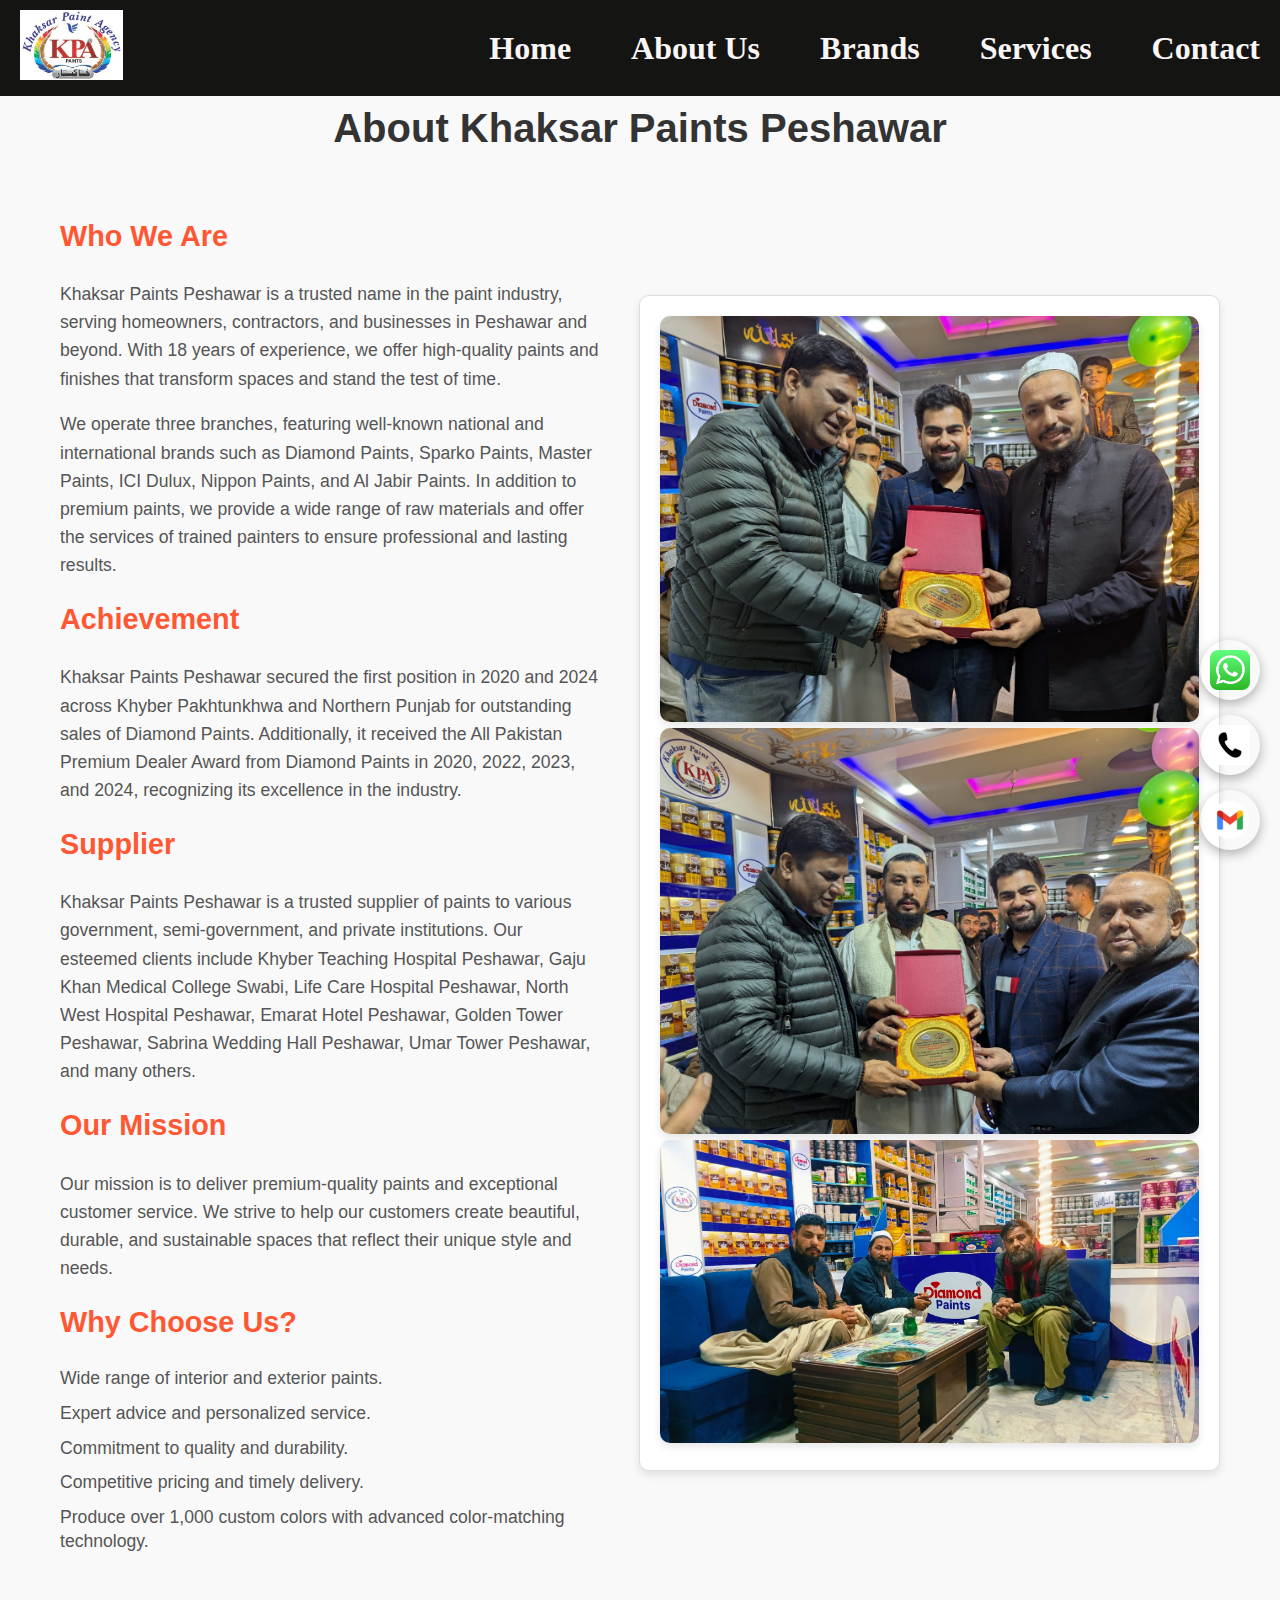
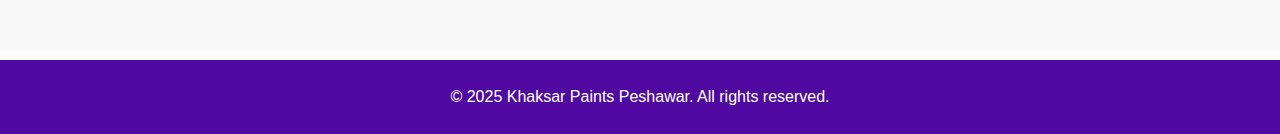
<file: about.html>
<!DOCTYPE html>
<html lang="en">
<head>
  <meta charset="UTF-8">
  <meta name="viewport" content="width=device-width, initial-scale=1.0">
  <title>About Us - Khaksar Paints Peshawar</title>
 <link rel="stylesheet" href="style/styles.css">
</head>
<body>
  <!-- Navigation Menu -->
  <nav>
    <div class="logo">
     <img src="images/logo.jpeg" alt="Khaksar-Paints-website">
    </div>
    <ul>
      <li><a href="index.html">Home</a></li>
      <li><a href="about.html">About Us</a></li>
      <li><a href="products.html">Brands</a></li>
      <li><a href="services.html">Services</a></li>
      <li class="dropdown">
        <span>Contact</span> <!-- Non-clickable Contact link -->
        <ul class="dropdown-menu">
          <li><a href="branch1.html">Branch 1</a></li>
          <li><a href="branch2.html">Branch 2</a></li>
          <li><a href="branch3.html">Branch 3</a></li>
        </ul>
      </li>
    </ul>
  </nav>

  <!-- About Us Section -->
<section class="about-us">
  <h1>About Khaksar Paints Peshawar</h1>
  
  <div class="about-content">
    
    <div class="about-text">
      <h2>Who We Are</h2>
      <p>
        Khaksar Paints Peshawar is a trusted name in the paint industry, serving homeowners, contractors, and businesses in Peshawar and beyond. With 18 years of experience, we offer high-quality paints and finishes that transform spaces and stand the test of time.
      </p>
      <p>
        We operate three branches, featuring well-known national and international brands such as Diamond Paints, Sparko Paints, Master Paints, ICI Dulux, Nippon Paints, and Al Jabir Paints. In addition to premium paints, we provide a wide range of raw materials and offer the services of trained painters to ensure professional and lasting results.
      </p>
      
      <h2>Achievement</h2>
      <p>
        Khaksar Paints Peshawar secured the first position in 2020 and 2024 across Khyber Pakhtunkhwa and Northern Punjab for outstanding sales of Diamond Paints. Additionally, it received the All Pakistan Premium Dealer Award from Diamond Paints in 2020, 2022, 2023, and 2024, recognizing its excellence in the industry.
      </p>
      
      <h2>Supplier</h2>
      <p>
        Khaksar Paints Peshawar is a trusted supplier of paints to various government, semi-government, and private institutions. Our esteemed clients include Khyber Teaching Hospital Peshawar, Gaju Khan Medical College Swabi, Life Care Hospital Peshawar, North West Hospital Peshawar, Emarat Hotel Peshawar, Golden Tower Peshawar, Sabrina Wedding Hall Peshawar, Umar Tower Peshawar, and many others.
      </p>
      
      <h2>Our Mission</h2>
      <p>
        Our mission is to deliver premium-quality paints and exceptional customer service. We strive to help our customers create beautiful, durable, and sustainable spaces that reflect their unique style and needs.
      </p>
      
      <h2>Why Choose Us?</h2>
      <ul>
        <li>Wide range of interior and exterior paints.</li>
        <li>Expert advice and personalized service.</li>
        <li>Commitment to quality and durability.</li>
        <li>Competitive pricing and timely delivery.</li>
        <li>Produce over 1,000 custom colors with advanced color-matching technology.</li>
      </ul>
    </div>

    <div class="about-image">
      <img src="images/about1.jpeg" alt="About Khaksar Paints">
      <img src="images/about2.jpeg" alt="About Khaksar Paints">
      <img src="images/about3.jpeg" alt="About Khaksar Paints">
    </div>
    
  </div>
</section>

<!-- Footer -->
<footer>
  <p>&copy; 2025 Khaksar Paints Peshawar. All rights reserved.</p>
</footer>

 
<!-- Floating Contact Buttons -->
<div class="contact-float">
  <!-- WhatsApp -->
  <a href="#" id="whatsapp-button" class="contact-button whatsapp">
    <img src="images/whats.jpeg" alt="WhatsApp">
  </a>
  
  <!-- Phone -->
  <a href="tel:+923129112913" class="contact-button phone">
    <img src="images/phone.jpeg" alt="Phone">
  </a>
  
  <!-- Email -->
  <a href="mailto:khaksarpaints@gmail.com" class="contact-button email">
    <img src="images/gmail.jpeg" alt="Email">
  </a>
</div>
</file>
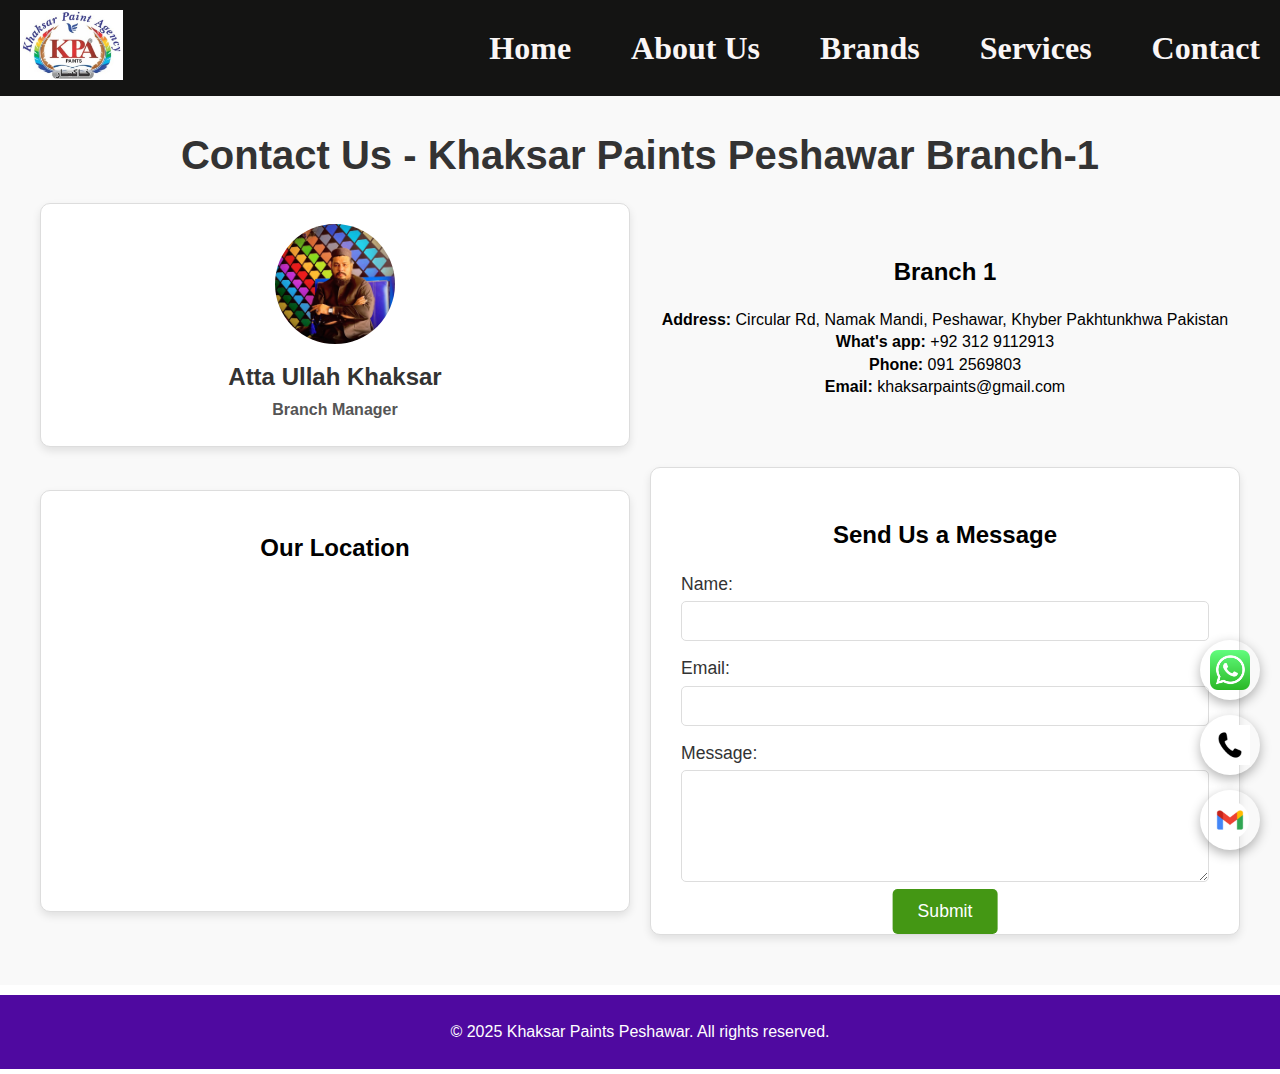
<file: branch1.html>
<!DOCTYPE html>
<html lang="en">
<head>
  <meta charset="UTF-8">
  <meta name="viewport" content="width=device-width, initial-scale=1.0">
  <title>Branch 1 - Khaksar Paints Peshawar</title>
  <link rel="stylesheet" href="style/styles.css">
</head>
<body>
  <!-- Navigation Menu -->
  <nav>
    <div class="logo">
      <img src="images/logo.jpeg" alt="Khaksar Paints">
    </div>
    <ul>
      <li><a href="index.html">Home</a></li>
      <li><a href="about.html">About Us</a></li>
      <li><a href="products.html">Brands</a></li>
      <li><a href="services.html">Services</a></li>
      <li class="dropdown">
        <span>Contact</span> <!-- Non-clickable Contact link -->
        <ul class="dropdown-menu">
          <li><a href="branch1.html">Branch 1</a></li>
          <li><a href="branch2.html">Branch 2</a></li>
          <li><a href="branch3.html">Branch 3</a></li>
        </ul>
      </li>
    </ul>
  </nav>

  <!-- Contact Section -->
  <section class="contact">
    <h1>Contact Us - Khaksar Paints Peshawar Branch-1</h1>
    <div class="contact-content">
      <!-- Contact Person -->
      <div class="contact-person">
        <div class="person-image">
          <img src="images/khaksarb1.jpeg" alt="Contact Person">
        </div>
        <div class="person-details">
          <h2>Atta Ullah Khaksar</h2>
          <p><strong>Branch Manager</strong></p>
          
        </div>
      </div>

      <!-- Branch Information -->
      <div class="branch-info">
        <h2>Branch 1</h2>
        <p>
          <strong>Address:</strong> Circular Rd, Namak Mandi, Peshawar, Khyber Pakhtunkhwa Pakistan<br>
          <strong>What's app:</strong> +92 312 9112913<br>
          <strong>Phone:</strong> 091 2569803<br>
          <strong>Email:</strong> khaksarpaints@gmail.com
        </p>
      </div>

      <!-- Google Map Embed -->
<div class="map">
  <h2>Our Location</h2>
  <iframe
    src="https://www.google.com/maps/embed?pb=!1m18!1m12!1m3!1d3307.576048714015!2d71.56686927448172!3d34.00342172030864!2m3!1f0!2f0!3f0!3m2!1i1024!2i768!4f13.1!3m3!1m2!1s0x38d9176abb2db335%3A0x3d59efdf5426c136!2sKhaksar%20Paints%20Peshawar%20Branch-1!5e0!3m2!1sen!2sus!4v1738606710668!5m2!1sen!2sus"
    width="100%"
    height="300"
    style="border:0;"
    allowfullscreen=""
    loading="lazy"
    referrerpolicy="no-referrer-when-downgrade">
  </iframe>
</div>


      <!-- Contact Form -->
      <div class="contact-form">
        <h2>Send Us a Message</h2>
        <form action="#" method="POST">
          <div class="form-group">
            <label for="name">Name:</label>
            <input type="text" id="name" name="name" required>
          </div>
          <div class="form-group">
            <label for="email">Email:</label>
            <input type="email" id="email" name="email" required>
          </div>
          <div class="form-group">
            <label for="message">Message:</label>
            <textarea id="message" name="message" rows="5" required></textarea>
          </div>
          <button type="submit" class="cta-button">Submit</button>
        </form>
      </div>
    </div>
  </section>

  <!-- Footer -->
  <footer>
    <p>&copy; 2025 Khaksar Paints Peshawar. All rights reserved.</p>
  </footer>

   <!-- Floating Contact Buttons -->
<div class="contact-float">
  <!-- WhatsApp -->
  <a href="#" id="whatsapp-button" class="contact-button whatsapp">
    <img src="images/whats.jpeg" alt="WhatsApp">
  </a>
  
  <!-- Phone -->
  <a href="tel:+923129112913" class="contact-button phone">
    <img src="images/phone.jpeg" alt="Phone">
  </a>
  
  <!-- Email -->
  <a href="mailto:khaksarpaints@gmail.com" class="contact-button email">
    <img src="images/gmail.jpeg" alt="Email">
  </a>
</div>
</file>
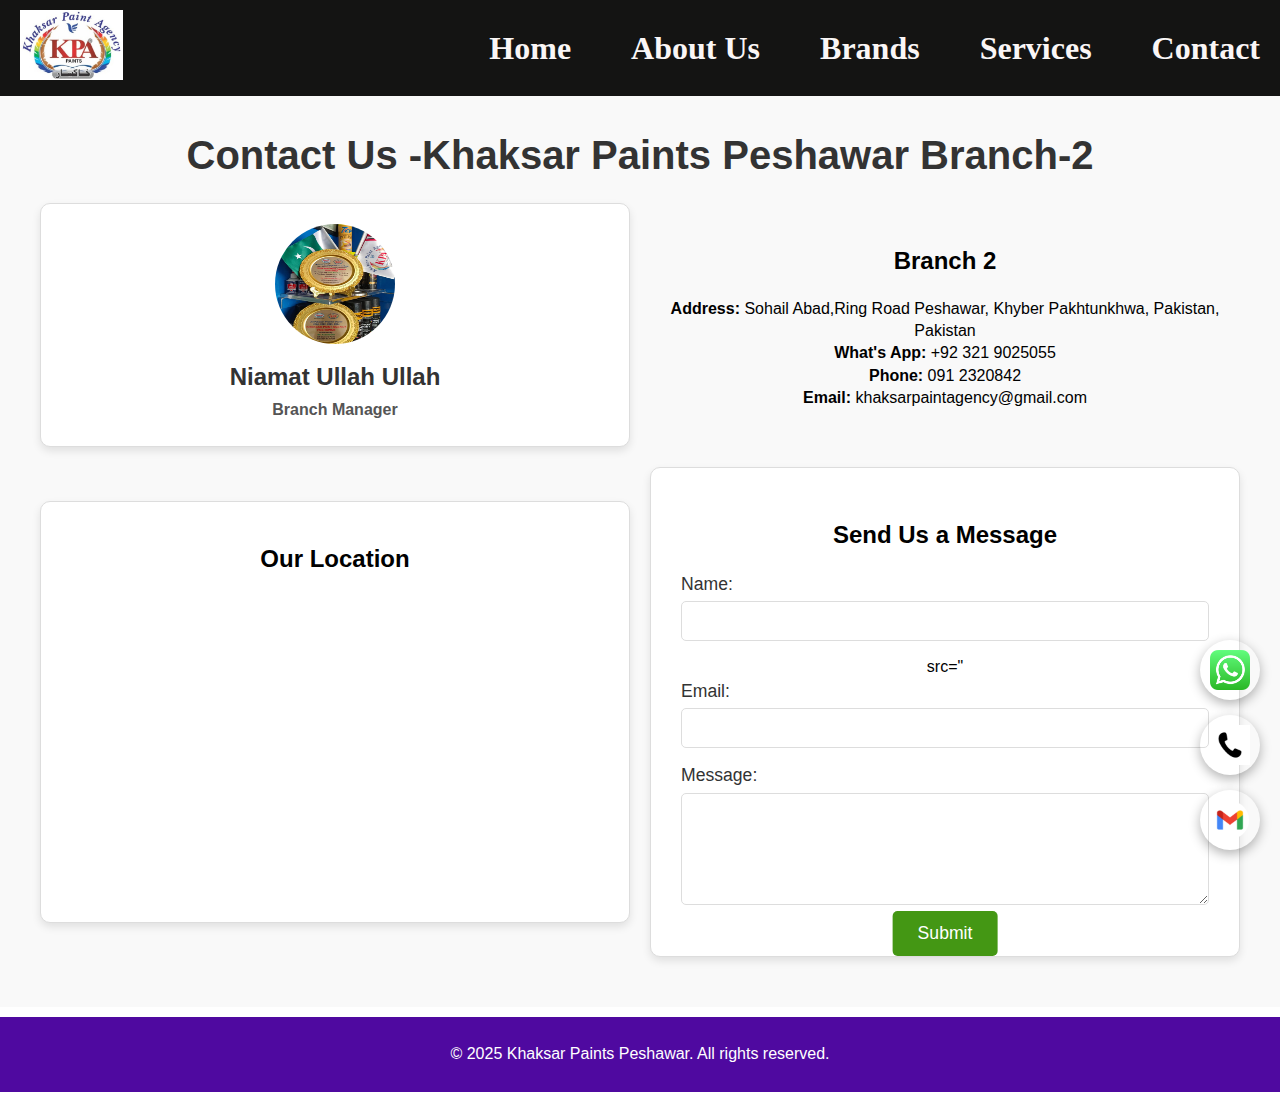
<file: branch2.html>
<!DOCTYPE html>
<html lang="en">
<head>
  <meta charset="UTF-8">
  <meta name="viewport" content="width=device-width, initial-scale=1.0">
  <title>Branch 1 - Khaksar Paints Peshawar</title>
  <link rel="stylesheet" href="style/styles.css">
</head>
<body>
  <!-- Navigation Menu -->
  <nav>
    <div class="logo">
      <img src="images/logo.jpeg" alt="Khaksar Paints">
    </div>
    <ul>
      <li><a href="index.html">Home</a></li>
      <li><a href="about.html">About Us</a></li>
      <li><a href="products.html">Brands</a></li>
      <li><a href="services.html">Services</a></li>
      <li class="dropdown">
        <span>Contact</span> <!-- Non-clickable Contact link -->
        <ul class="dropdown-menu">
          <li><a href="branch1.html">Branch 1</a></li>
          <li><a href="branch2.html">Branch 2</a></li>
          <li><a href="branch3.html">Branch 3</a></li>
        </ul>
      </li>
    </ul>
  </nav>

  <!-- Contact Section -->
  <section class="contact">
    <h1>Contact Us -Khaksar Paints Peshawar Branch-2</h1>
    <div class="contact-content">
      <!-- Contact Person -->
      <div class="contact-person">
        <div class="person-image">
          <img src="images/niamatb-3.jpeg" alt="Contact Person">
        </div>
        <div class="person-details">
          <h2>Niamat Ullah Ullah</h2>
          <p><strong>Branch Manager</strong></p>
          
        </div>
      </div>

      <!-- Branch Information -->
      <div class="branch-info">
        <h2>Branch 2</h2>
        <p>
          <strong>Address:</strong>  Sohail Abad,Ring Road Peshawar, Khyber Pakhtunkhwa, Pakistan, Pakistan<br>
          <strong>What's App:</strong> +92 321 9025055<br>
          <strong>Phone:</strong> 091 2320842<br>
          <strong>Email:</strong> khaksarpaintagency@gmail.com
        </p>
      </div>

      <!-- Google Map Embed -->
<div class="map">
  <h2>Our Location</h2>
  <iframe 
    src="https://www.google.com/maps/embed?pb=!1m18!1m12!1m3!1d3308.215779056157!2d71.58031837448085!3d33.98699092117501!2m3!1f0!2f0!3f0!3m2!1i1024!2i768!4f13.1!3m3!1m2!1s0x38d93d0006b7c2b3%3A0x94b1fc1956da76d8!2sKhaksar%20Paints%20Peshawar%20Branch-2!5e0!3m2!1sen!2sus!4v1738607171841!5m2!1sen!2sus"
    width="100%" 
    height="300" 
    style="border:0;" 
    allowfullscreen="" 
    loading="lazy" 
    referrerpolicy="no-referrer-when-downgrade">
  </iframe>
</div>


      <!-- Contact Form -->
      <div class="contact-form">
        <h2>Send Us a Message</h2>
        <form action="#" method="POST">
          <div class="form-group">
            <label for="name">Name:</label>
            <input type="text" id="name" name="name" required>
          </div>
          src="
          <div class="form-group">
            <label for="email">Email:</label>
            <input type="email" id="email" name="email" required>
          </div>
          <div class="form-group">
            <label for="message">Message:</label>
            <textarea id="message" name="message" rows="5" required></textarea>
          </div>
          <button type="submit" class="cta-button">Submit</button>
        </form>
      </div>
    </div>
  </section>

  <!-- Footer -->
  <footer>
    <p>&copy; 2025 Khaksar Paints Peshawar. All rights reserved.</p>
  </footer>

   <!-- Floating Contact Buttons -->
<div class="contact-float">
  <!-- WhatsApp -->
  <a href="#" id="whatsapp-button" class="contact-button whatsapp">
    <img src="images/whats.jpeg" alt="WhatsApp">
  </a>
  
  <!-- Phone -->
  <a href="tel:+923129112913" class="contact-button phone">
    <img src="images/phone.jpeg" alt="Phone">
  </a>
  
  <!-- Email -->
  <a href="mailto:khaksarpaints@gmail.com" class="contact-button email">
    <img src="images/gmail.jpeg" alt="Email">
  </a>
</div>
</file>
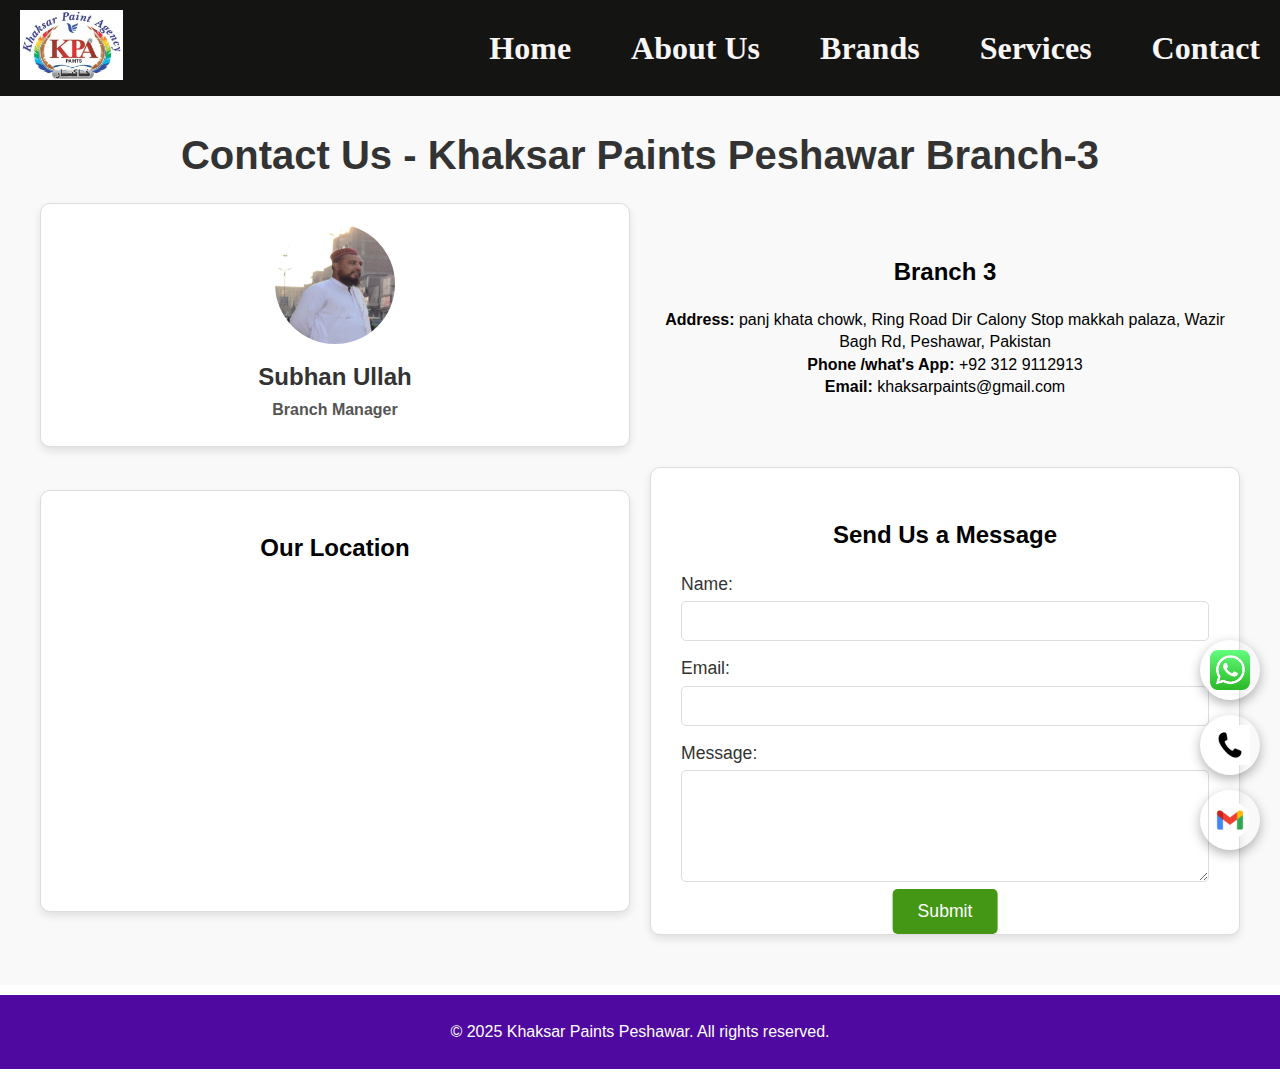
<file: branch3.html>
<!DOCTYPE html>
<html lang="en">
<head>
  <meta charset="UTF-8">
  <meta name="viewport" content="width=device-width, initial-scale=1.0">
  <title>Branch 1 - Khaksar Paints Peshawar</title>
  <link rel="stylesheet" href="style/styles.css">
</head>
<body>
  <!-- Navigation Menu -->
  <nav>
    <div class="logo">
      <img src="images/logo.jpeg" alt="Khaksar Paints">
    </div>
    <ul>
      <li><a href="index.html">Home</a></li>
      <li><a href="about.html">About Us</a></li>
      <li><a href="products.html">Brands</a></li>
      <li><a href="services.html">Services</a></li>
      <li class="dropdown">
        <span>Contact</span> <!-- Non-clickable Contact link -->
        <ul class="dropdown-menu">
          <li><a href="branch1.html">Branch 1</a></li>
          <li><a href="branch2.html">Branch 2</a></li>
          <li><a href="branch3.html">Branch 3</a></li>
        </ul>
      </li>
    </ul>
  </nav>

  <!-- Contact Section -->
  <section class="contact">
    <h1>Contact Us - Khaksar Paints Peshawar Branch-3</h1>
    <div class="contact-content">
      <!-- Contact Person -->
      <div class="contact-person">
        <div class="person-image">
          <img src="images/subhanb-3.jpeg" alt="Contact Person">
        </div>
        <div class="person-details">
          <h2>Subhan Ullah</h2>
          <p><strong>Branch Manager</strong></p>
          
        </div>
      </div>

      <!-- Branch Information -->
      <div class="branch-info">
        <h2>Branch 3</h2>
        <p>
          <strong>Address:</strong> panj khata chowk, Ring Road Dir Calony Stop makkah palaza, Wazir Bagh Rd, Peshawar, Pakistan<br>
          <strong>Phone /what's App:</strong> +92 312 9112913<br>
          <strong>Email:</strong> khaksarpaints@gmail.com
        </p>
      </div>

     <!-- Google Map Embed -->
<div class="map">
  <h2>Our Location</h2>
  <iframe
    src="https://www.google.com/maps/embed?pb=!1m18!1m12!1m3!1d3307.8838819383286!2d71.57539517448123!3d33.99551622072557!2m3!1f0!2f0!3f0!3m2!1i1024!2i768!4f13.1!3m3!1m2!1s0x38d93d72f56c67ad%3A0xb0f8e6013d88bbe!2sKhaksar%20Paints%20Peshawar%20Branch-3!5e0!3m2!1sen!2sus!4v1738607549074!5m2!1sen!2sus"
    width="100%"
    height="300"
    style="border:0;"
    allowfullscreen=""
    loading="lazy"
    referrerpolicy="no-referrer-when-downgrade">
  </iframe>
</div>

      <!-- Contact Form -->
      <div class="contact-form">
        <h2>Send Us a Message</h2>
        <form action="#" method="POST">
          <div class="form-group">
            <label for="name">Name:</label>
            <input type="text" id="name" name="name" required>
          </div>
          <div class="form-group">
            <label for="email">Email:</label>
            <input type="email" id="email" name="email" required>
          </div>
          <div class="form-group">
            <label for="message">Message:</label>
            <textarea id="message" name="message" rows="5" required></textarea>
          </div>
          <button type="submit" class="cta-button">Submit</button>
        </form>
      </div>
    </div>
  </section>

  <!-- Footer -->
  <footer>
    <p>&copy; 2025 Khaksar Paints Peshawar. All rights reserved.</p>
  </footer>

   <!-- Floating Contact Buttons -->
<div class="contact-float">
  <!-- WhatsApp -->
  <a href="#" id="whatsapp-button" class="contact-button whatsapp">
    <img src="images/whats.jpeg" alt="WhatsApp">
  </a>
  
  <!-- Phone -->
  <a href="tel:+923129112913" class="contact-button phone">
    <img src="images/phone.jpeg" alt="Phone">
  </a>
  
  <!-- Email -->
  <a href="mailto:khaksarpaints@gmail.com" class="contact-button email">
    <img src="images/gmail.jpeg" alt="Email">
  </a>
</div>
</file>
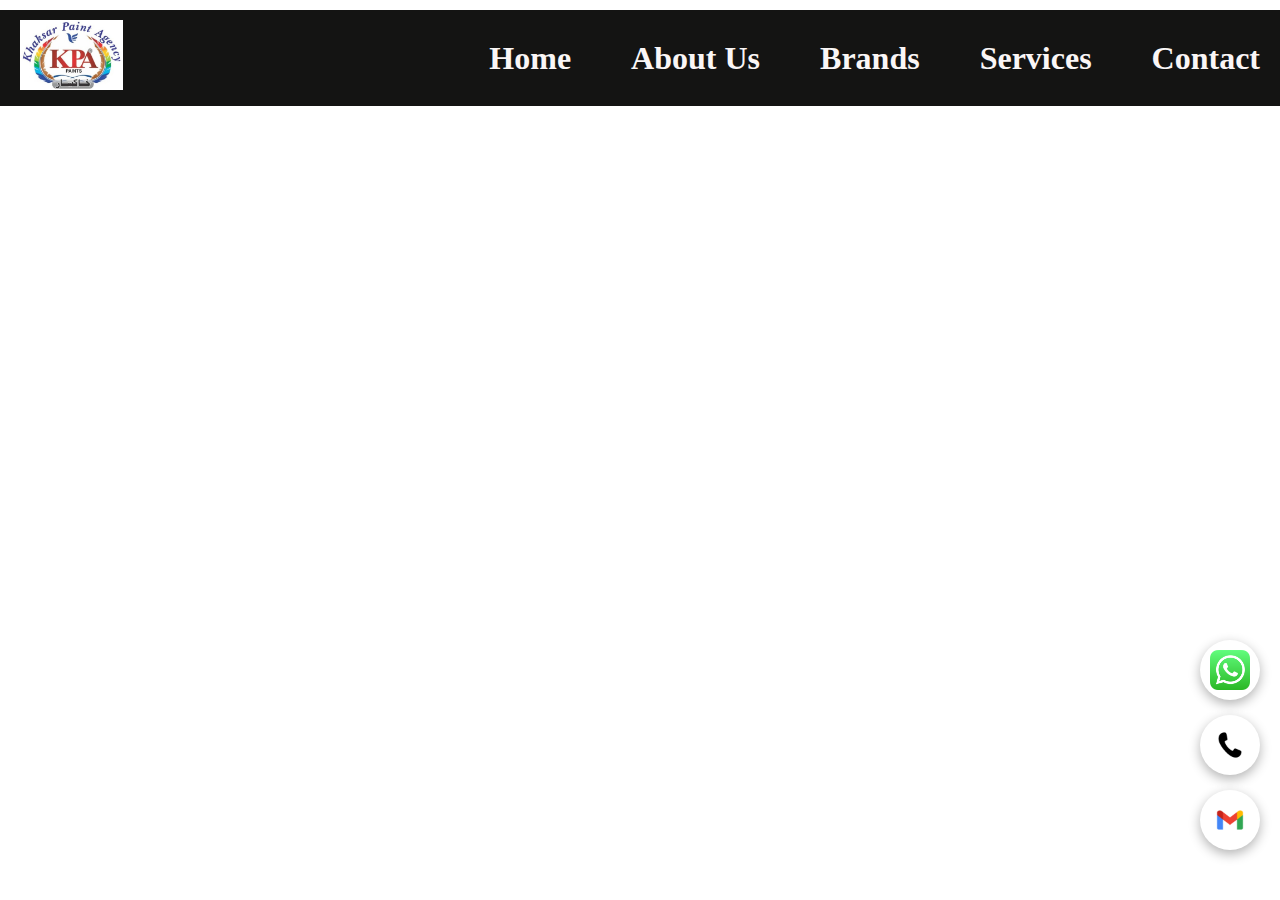
<file: contact.html>
<!DOCTYPE html>
<html lang="en">
<head>
  <meta charset="UTF-8">
  <meta name="viewport" content="width=device-width, initial-scale=1.0">
  <title>Contact Us - Khaksar Paints Peshawar</title>
  <link rel="stylesheet" href="style/styles.css">
</head>
<body>
  <!-- Navigation Menu -->
  <nav>
    <div class="logo">
      <img src="images/logo.jpeg" alt="Khaksar Paints">
    </div>
    <ul>
      <li><a href="index.html">Home</a></li>
      <li><a href="about.html">About Us</a></li>
      <li><a href="products.html">Brands</a></li>
      <li><a href="services.html">Services</a></li>
      <li class="dropdown">
        <span>Contact</span> <!-- Non-clickable Contact link -->
        <ul class="dropdown-menu">
          <li><a href="branch1.html">Branch 1</a></li>
          <li><a href="branch2.html">Branch 2</a></li>
          <li><a href="branch3.html">Branch 3</a></li>
        </ul>
      </li>
    </ul>
  </nav>

  

  <!-- Footer -->
  <footer>
    <p>&copy; 2025 Khaksar Paints Peshawar. All rights reserved.</p>
  </footer>

   <!-- Floating Contact Buttons -->
<div class="contact-float">
  <!-- WhatsApp -->
  <a href="#" id="whatsapp-button" class="contact-button whatsapp">
    <img src="images/whats.jpeg" alt="WhatsApp">
  </a>
  
  <!-- Phone -->
  <a href="tel:+923129112913" class="contact-button phone">
    <img src="images/phone.jpeg" alt="Phone">
  </a>
  
  <!-- Email -->
  <a href="mailto:khaksarpaints@gmail.com" class="contact-button email">
    <img src="images/gmail.jpeg" alt="Email">
  </a>
</div>
</file>
<file: style/styles.css>
/* General Styles */
* {
  box-sizing: border-box;
}

body {
  font-family: Arial, sans-serif;
  margin: 0;
  padding: 0;
  line-height: 1.4;     /* better for mobile readability */
  overflow-x: hidden;  /* prevents horizontal cut on mobile */
}






/* Navigation Menu */
nav {
  z-index: 1000;
  display: flex;
  justify-content: space-between;
  align-items: center;
  background: rgb(20, 20, 19);
  padding: 10px 20px;
  position: fixed;
  left: 0;
  right: 0;
  
  
}

nav .logo img {
  height: 70px;
}

nav ul {
  list-style: none;
  
  display: flex;
  margin: 0;
  padding: 0;
}

nav ul li {
  margin-left: 60px;
}

nav ul li a {
  font-family: time new roman;
  color: #faf6f6;
  text-decoration: none;
  font-weight: bold;
  font-size: 2rem;
}

nav ul li a:hover{
  color: #d31818;

}
nav ul li span {
  font-family: time new roman;
  color: #faf6f6;
  text-decoration: none;
  font-weight: bold;
  font-size: 2rem;

}
nav ul li span:hover{
  color: #d31818;

}
/* Mobile Navigation Fix */
@media (max-width: 768px) {

  nav {
    flex-direction: column;
    padding: 10px;
  }

  nav .logo img {
    height: 50px;
  }

  nav ul {
    flex-direction: column;
    width: 100%;
    text-align: center;
    margin-top: 10px;
  }

  nav ul li {
    margin: 10px 0;   /* remove left spacing */
  }

  nav ul li a,
  nav ul li span {
    font-size: 1.2rem;  /* mobile-friendly size */
    display: block;
  }
}









/* Hero Section */
.hero {
  background: url('../images/bg1.jpeg') no-repeat center center / cover;
  height: 700px;
  display: flex;
  flex-direction: column;
  justify-content: flex-end;
  align-items: flex-start;
  padding: 20px;
}


.hero h1 {
  font-size: 3rem;
  margin: 0;
  line-height: 1; /* Ensure no extra spacing */
  color: #ffffff;
}

.hero h2 {
  font-size: 2rem;
  margin: 10px 0 0; /* Add margin between h1 and h2 */
  line-height: 1; /* Ensure no extra spacing */
  color:yellow;
}

.hero p {
  font-size: 1.5rem;
  color:yellow;
  margin: 10px 0 0; /* Add margin between h2 and p */
  line-height: 1; /* Ensure no extra spacing */
}

.cta-button {
  background: #ff5733;
  color: #fff;
  padding: 10px 20px;
  text-decoration: none;
  border-radius: 5px;
  font-size: 1.2rem;
  position: absolute; /* Position the button below the center */
  left: 50%; /* Center horizontally */
  transform: translateX(-50%); /* Adjust for exact centering */
  bottom: 20px; /* Position at the bottom with some spacing */
}
.modal {
  display: none; /* Hidden by default */
  position: fixed;
  left: 50%;
  top: 50%;
  transform: translate(-50%, -50%);
  width: 400px;
  background: white;
  padding: 20px;
  box-shadow: 2px 2px 10px rgba(0, 0, 0, 0.3);
  border-radius: 8px;
  text-align: center;
  z-index: 1000;
}

.modal-content {
  position: relative;
}

.close {
  position: absolute;
  top: 5px;
  right: 10px;
  font-size: 24px;
  cursor: pointer;
}
/* Hero Section – Mobile Fix */
@media (max-width: 768px) {

  .hero {
    height: auto;                 /* flexible height */
    min-height: 80vh;             /* still looks full */
    justify-content: center;
    align-items: center;
    text-align: center;
    padding: 20px;
  }

  .hero h1 {
    font-size: 2rem;
  }

  .hero h2 {
    font-size: 1.4rem;
  }

  .hero p {
    font-size: 1rem;
    line-height: 1.4;
  }

  .cta-button {
    position: relative;           /* remove absolute */
    left: auto;
    bottom: auto;
    transform: none;
    margin-top: 20px;
    font-size: 1rem;
  }
}












/* Footer */
footer {
  background: #4f09a0;
  color: #fff;
  text-align: center;
  padding: 10px 0;
  margin-top: 10px;
}
@media (max-width: 768px) {
  footer {
    padding: 15px 10px;
    font-size: 0.9rem;
  }
}







/* About Us Section */
.about-us {
  padding: 100px 20px 60px 20px; /* top, right, bottom, left */
  background: #f9f9f9;
  text-align: center;
}

.about-us h1 {
  font-size: 2.5rem;
  margin: 0 0 20px 0; /* remove margin-top */
  color: #333;
}



.about-content {
  display: flex;
  justify-content: space-between;
  align-items: center;
  max-width: 1200px;
  margin: 0 auto;
  padding: 20px;
}

.about-text {
  flex: 1;
  text-align: left;
  padding-right: 40px;
}

.about-text h2 {
  font-size: 1.8rem;
  margin-top: 20px;
  color: #ff5733;
}

.about-text p {
  font-size: 1.1rem;
  line-height: 1.6;
  color: #555;
}

.about-text ul {
  list-style: none;
  padding: 0;
}

.about-text ul li {
  font-size: 1.1rem;
  margin: 10px 0;
  color: #555;
}

.about-image {
  flex: 1;
  flex: 1;
  text-align: left;
  padding: 20px;
  background: #fff;
  border: 1px solid #ddd;
  border-radius: 10px;
  box-shadow: 0 4px 8px rgba(0, 0, 0, 0.1);
}

.about-image img {
  max-width: 100%;
  border-radius: 10px;
  box-shadow: 0 4px 8px rgba(0, 0, 0, 0.1);
}

/* Responsive Design */
@media (max-width: 768px) {
  .about-content {
    flex-direction: column;
  }

  .about-text {
    padding-right: 0;
    text-align: center;
  }

  .about-image {
    margin-top: 20px;
  }
}
/* About Us – Mobile Refinements */
@media (max-width: 768px) {

  .about-us {
    padding: 70px 15px 40px 15px;
  }

  .about-us h1 {
    font-size: 2rem;
  }

  .about-text h2 {
    font-size: 1.4rem;
  }

  .about-text p,
  .about-text ul li {
    font-size: 1rem;
  }

  .about-text ul {
    text-align: left;
    margin: 0 auto;
    max-width: 90%;
  }
}







/* Products Section */
.products {
  padding: 100px 20px 60px 20px;
  background: #f9f9f9;
  text-align: center;
}

.products h1 {
  font-size: 2.5rem;
  margin-bottom: 0 0 20px 0;
  color: #333;
}

.product-grid {
  display: flex;
  justify-content: space-around;
  flex-wrap: wrap;
  max-width: 1200px;
  margin: 0 auto;
}

.product {
  background: #fff;
  border: 1px solid #ddd;
  border-radius: 10px;
  padding: 20px;
  margin: 20px;
  width: 300px;
  box-shadow: 0 4px 8px rgba(0, 0, 0, 0.1);
  text-align: center;
}

.product img {
  max-width: 100%;
  border-radius: 10px;
}

.product h2 {
  font-size: 1.5rem;
  margin: 15px 0;
  color: #ff5733;
}

.product p {
  font-size: 1rem;
  color: #555;
  line-height: 1.6;
}
/* Products – Mobile Fix */
@media (max-width: 768px) {

  .products {
    padding: 70px 15px 40px 15px;
  }

  .products h1 {
    font-size: 2rem;
  }

  .product-grid {
    justify-content: center;
  }

  .product {
    width: 100%;          /* full width on mobile */
    max-width: 350px;    /* prevents too wide cards */
    margin: 15px auto;
  }

  .product h2 {
    font-size: 1.3rem;
  }

  .product p {
    font-size: 0.95rem;
  }
}


















/* Dropdown Menu */
.dropdown-menu {
  display: none;
  position: static;
  top: 100%;
  left: 0;
  background: #333;
  padding: 5px; /* Reduced padding */
  list-style: none;
  margin: 0;
  border-radius: 5px;
  box-shadow: 0 4px 8px rgba(0, 0, 0, 0.1);
  
}

.dropdown-menu li {
  margin: 0;
}

.dropdown-menu li a {
  color: #fff;
  text-decoration: none;
  padding: 8px 10px; /* Reduced padding */
  display: block;
  font-size: 0.9rem; /* Smaller font size */
  white-space: nowrap; /* Prevent text from wrapping */
}

.dropdown-menu li a:hover {
  background: #ff5733;
}

.dropdown:hover .dropdown-menu {
  display: block;
}
/* Dropdown – Mobile Fix */
@media (max-width: 768px) {

  .dropdown-menu {
    position: relative;
    width: 100%;
    padding: 0;
  }

  .dropdown-menu li a {
    white-space: normal;   /* allow wrapping */
    font-size: 1rem;
    padding: 12px;
  }

  /* Enable tap-to-open behavior */
  .dropdown.open .dropdown-menu {
    display: block;
  }
}










/* Contact Section b2 */
.contact {
  padding: 100px 20px 50px 20px;
  background: #f9f9f9;
  text-align: center;
  font-size: 1rem;
}

.contact h1 {
  font-size: 2.5rem;
  margin-bottom: 20px;
  color: #333;
}

.contact-content {
  max-width: 1200px;
  margin: 0 auto;
  display: grid;
  grid-template-columns: 1fr 1fr;
  grid-template-rows: auto auto;
  gap: 20px;
  align-items: center;
  text-align: center;
}

/* Contact Person Section B-1*/
.contact-person {
  display: flex;
  flex-direction: column;
  align-items: center;
  text-align: center;
  background: #fff;
  padding: 20px;
  border: 1px solid #ddd;
  border-radius: 10px;
  box-shadow: 0 4px 8px rgba(0, 0, 0, 0.1);
}

.person-image img {
  width: 120px;
  height: 120px;
  border-radius: 50%;
  margin-bottom: 10px;
}

.person-details h2 {
  font-size: 1.5rem;
  margin: 0 0 5px;
  color: #333;
}

.person-details p {
  font-size: 1rem;
  color: #555;
  margin: 5px 0;
}
/* Contact Section – Mobile Fix */
@media (max-width: 768px) {

  .contact {
    padding: 70px 15px 40px 15px;
  }

  .contact h1 {
    font-size: 2rem;
  }

  .contact-content {
    grid-template-columns: 1fr;   /* stack items */
    gap: 15px;
  }

  .person-image img {
    width: 90px;
    height: 90px;
  }

  .person-details h2 {
    font-size: 1.3rem;
  }

  .person-details p {
    font-size: 0.95rem;
  }
}






/* Map and Contact Form Sections */
.map,
.contact-form {
  background: #fff;
  padding: 20px;
  border: 1px solid #ddd;
  border-radius: 10px;
  box-shadow: 0 4px 8px rgba(0, 0, 0, 0.1);
  
}

.map iframe {
  width: 100%;
  height: 300px;
  border: none;
  border-radius: 10px;
}

/* Contact Form Container */
.contact-form {
  position: relative;       /* enable absolute positioning inside */
  background: #fff;
  padding: 30px;
  border-radius: 10px;
}

/* Form Groups */
.contact-form .form-group {
  margin-bottom: 15px;
  text-align: left;
}

/* Labels */
.contact-form label {
  display: block;
  font-size: 1.1rem;
  margin-bottom: 5px;
  color: #333;
}

/* Inputs & Textarea */
.contact-form input,
.contact-form textarea {
  width: 100%;
  padding: 10px;
  font-size: 1rem;
  border: 1px solid #ddd;
  border-radius: 5px;
}

.contact-form textarea {
  resize: vertical;
}


/* Submit button positioned at bottom of form */
.contact-form .cta-button {
  position: absolute;
  bottom: 0px;             /* distance from bottom of form container */
  left: 50%;                /* center horizontally */
  transform: translateX(-50%);
  background: #449714;
  color: #fff;
  padding: 12px 25px;
  border: none;
  border-radius: 5px;
  font-size: 1.1rem;
  cursor: pointer;
}


.contact-form .cta-button:hover {
  background: #e72375;
}

/* Responsive */
@media (max-width: 768px) {
  .contact-content {
    grid-template-columns: 1fr; /* stack columns on mobile */
  }

  .contact-form .cta-button {
    width: 70%;               /* smaller button on mobile */
  }
}
/* Map & Contact Form – Mobile Fix */
@media (max-width: 768px) {

  .map iframe {
    height: 220px;
  }

  .contact-form {
    padding: 20px;
  }

  .contact-form .cta-button {
    position: relative;      /* remove absolute */
    left: auto;
    bottom: auto;
    transform: none;
    width: 100%;
    margin-top: 20px;
  }
}







/* Services Section */
.services {
  padding: 80px 20px;
  background: #f7f7f7;
  text-align: center;
}

.services h1 {
  font-size: 2.8rem;
  margin-bottom: 50px;
  color: #333;
  font-weight: 700;
}

/* Grid Layout */
.services-grid {
  display: grid;
  grid-template-columns: repeat(3, 1fr);
  gap: 30px;
  max-width: 1200px;
  margin: 0 auto;
}

/* Individual Service Card */
.service {
  background: #fff;
  padding: 25px;
  border-radius: 12px;
  box-shadow: 0 6px 20px rgba(0, 0, 0, 0.08);
  transition: transform 0.3s ease, box-shadow 0.3s ease;
  text-align: center;
}

.service img {
  width: 100%;
  max-height: 180px;
  object-fit: cover;
  border-radius: 10px;
  margin-bottom: 20px;
}

.service h2 {
  font-size: 1.6rem;
  color: #333;
  margin-bottom: 12px;
}

.service p {
  font-size: 1rem;
  color: #555;
  line-height: 1.6;
}

/* Hover Effect */
.service:hover {
  transform: translateY(-10px);
  box-shadow: 0 12px 30px rgba(0, 0, 0, 0.12);
}

/* Responsive Design */
@media (max-width: 992px) {
  .services-grid {
    grid-template-columns: repeat(2, 1fr);
  }
}

@media (max-width: 600px) {
  .services-grid {
    grid-template-columns: 1fr;
  }

  .service img {
    max-height: 200px;
  }
}
.contact-float {
  position: fixed;
  right: 20px;
  bottom: 50px;
  display: flex;
  flex-direction: column;
  gap: 15px;
  z-index: 99999;
}

.contact-button {
  width: 60px;
  height: 60px;
  border-radius: 50%;
  display: flex;
  justify-content: center;
  align-items: center;
  box-shadow: 0 4px 12px rgba(0,0,0,0.3);
}

.contact-button img {
  width: 40px;
  height: 40px;
}

/* Services Section – Mobile & Laptop Fix */
@media (max-width: 768px) {

  .services {
    padding: 60px 15px;
  }

  .services h1 {
    font-size: 2rem;
    margin-bottom: 30px;
  }

  .service {
    padding: 20px;
  }

  /* Disable hover jump on mobile */
  .service:hover {
    transform: none;
    box-shadow: 0 6px 20px rgba(0, 0, 0, 0.08);
  }

  /* Floating contact buttons reposition */
  .contact-float {
    right: 12px;
    bottom: 20px;
  }

  .contact-button {
    width: 52px;
    height: 52px;
  }

  .contact-button img {
    width: 32px;
    height: 32px;
  }
}
@media (max-width: 768px) {

  /* Navbar fixed at top */
  nav {
    position: fixed;
    top: 0;
    left: 0;
    right: 0;
    z-index: 1000;
    padding: 0 10px;     /* horizontal padding only */
    margin: 0;
    height: auto;        /* let content define height */
    display: flex;
    justify-content: space-between;
    align-items: center;
  }

  /* Logo */
  nav .logo img {
    height: 45px;
    margin: 0;
    display: block;
  }

  /* Menu items in a row */
  nav ul {
    display: flex;
    flex-direction: row;
    flex-wrap: nowrap;
    margin: 0;
    padding: 0;
    list-style: none;
    align-items: center;   /* vertically center items */
  }

  /* Reduce spacing between links */
  nav ul li {
    margin: 3px 12px 0 3px;    /* horizontal spacing only */
    padding: 0;
  }

  /* Links style */
  nav ul li a,
  nav ul li span {
    font-size: 0.95rem;   /* slightly smaller for mobile */
    line-height: 1;
    padding: 5px 0;       /* small vertical padding */
    white-space: nowrap;   /* prevent wrapping */
  }

  /* Push page content below navbar */
  body {
    padding-top: 60px;    /* adjust to actual navbar height */
  }
}
</file>
